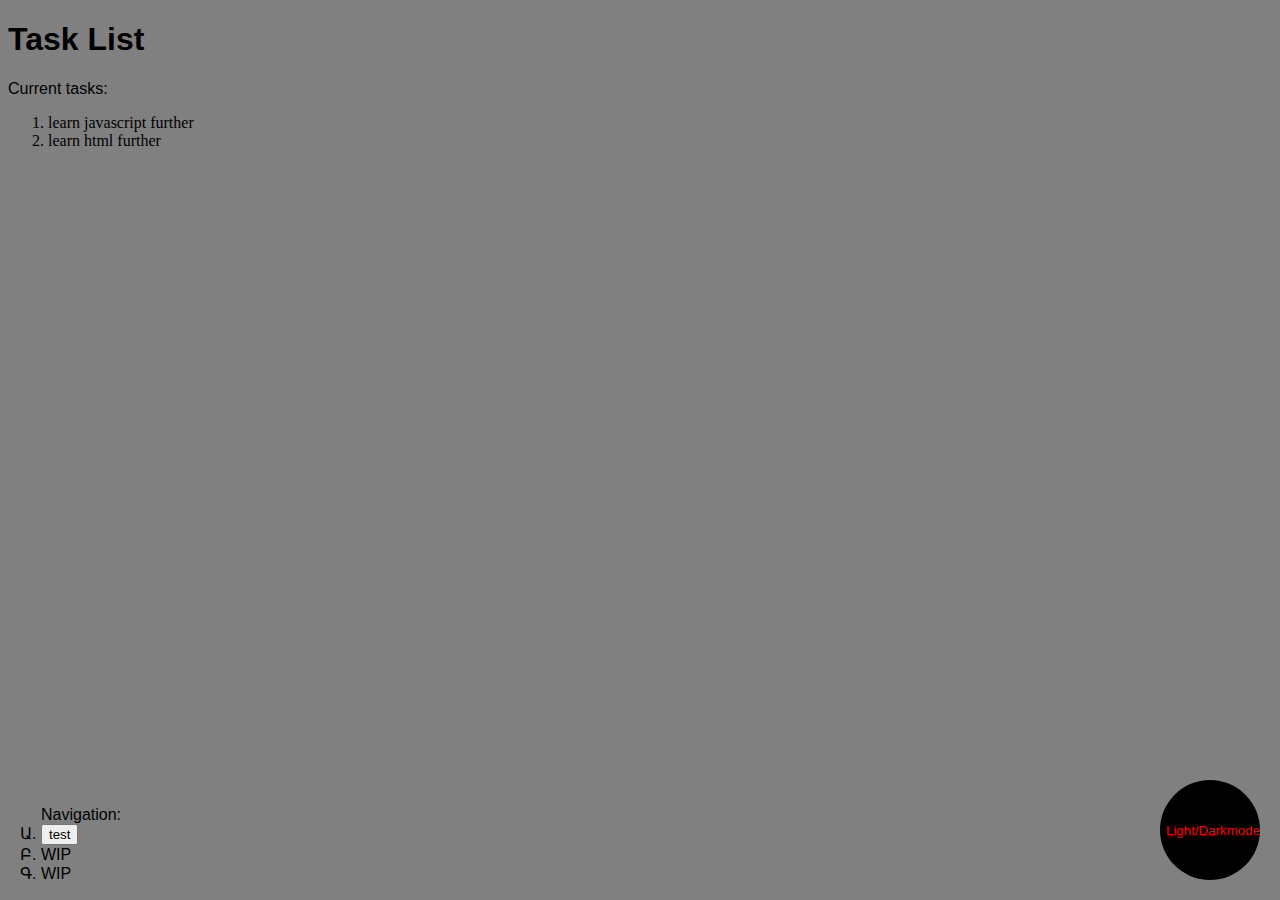
<file: Website/index.html>
<!DOCTYPE html>
<html lang="en">
<head>
    <meta charset="UTF-8">
    <meta http-equiv="X-UA-Compatible" content="IE=edge">
    <meta name="viewport" content="width=device-width, initial-scale=1.0">
    <title>Shademare</title>
     <link rel="stylesheet" href="main.css">
</head>
<body class="dark-theme">
    <h1>Task List</h1>
    <p id="msg">Current tasks:</p>
     <ul>
        <li class="list">learn javascript further</li>
        <li class="list">learn html further</li>
     </ul>
     <div>
        <button class="theme-button">Light/Darkmode</button>
     </div>
    
     <ul id="navigation">Navigation:
        <li>
            <button onclick="window.location.href='test.html'">test</button>
        </li>
        <li>WIP</li>
        <li>WIP</li>
     </ul>
     <script src="app.js"></script>
     <noscript>You need to enable JS to view full page</noscript>
</body>
</html>
</file>
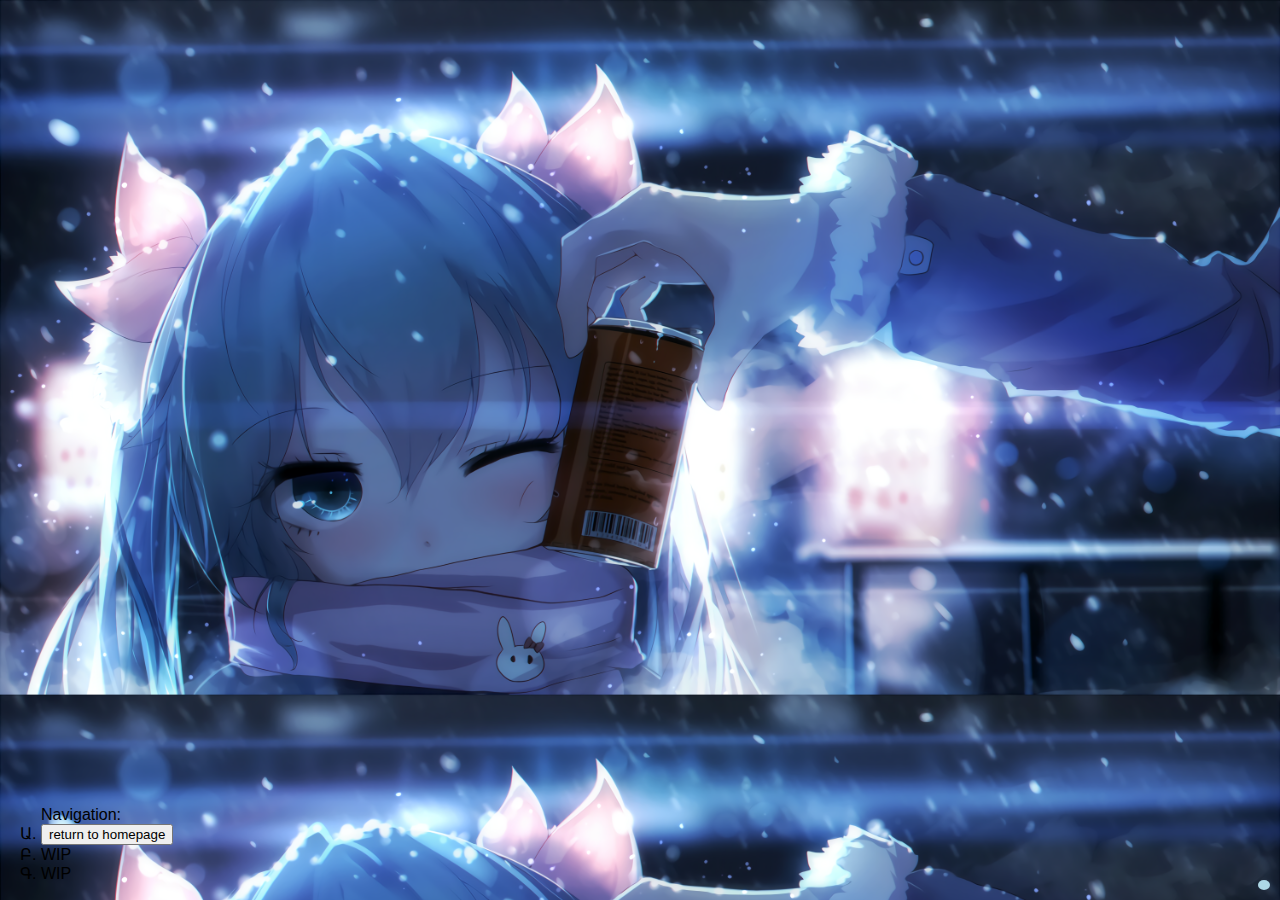
<file: Website/test.html>
<!DOCTYPE html>
<html lang="en">
<head>
    <meta charset="UTF-8">
    <meta http-equiv="X-UA-Compatible" content="IE=edge">
    <meta name="viewport" content="width=device-width, initial-scale=1.0">
    <title>test</title>
    <link rel="stylesheet" href="main.css"> 
</head>
<body class="special-background">
     <ul id="navigation">Navigation:
        <li>
            <button onclick="window.location.href='index.html'">return to homepage</button>
        </li>
        <li>WIP</li>
        <li>WIP</li>
     </ul>
     <button class="special-bg-btn"></button>
     <script src="app.js"></script>
     <noscript>You need to enable JS to view full page</noscript>
</body>
</html>
</file>
<file: Website/main.css>
body {
    font-family: Arial, Helvetica, sans-serif;
}

ul {
    font-family: 'Times New Roman', Times, serif;
    list-style: armenian;
}

.list {
    list-style: decimal;
}

#msg {
    font-family: Arial, Helvetica, sans-serif;
}

.light-theme {
    color: black;
    background: white;
}

.dark-theme {
    color: black;
    background: gray;
}

.theme-button {
    position: absolute;
    bottom: 20px;
    right: 20px;
    height: 100px;
    width: 100px;
    border-radius: 50%;
    border: none;
    color: red;
    background: black;
}

.special-bg-btn {
    position: absolute;
    bottom: 10px;
    right: 10px;
    height: 10px;
    width: 10px;
    border-radius: 50%;
    border: none;
    background: lightblue;
}

.special-background {
    background-image: url("images/miku.png");
    background-size: cover;
    background-color: gray;
}

.special-background2 {
    background-image: url("images/unknown.png");
    background-size: 50%;
    background-color: gray;
}

#navigation {
    position: absolute;
    bottom: 1px;
    left: 1px;
    font-family: Arial, Helvetica, sans-serif;
}
</file>
